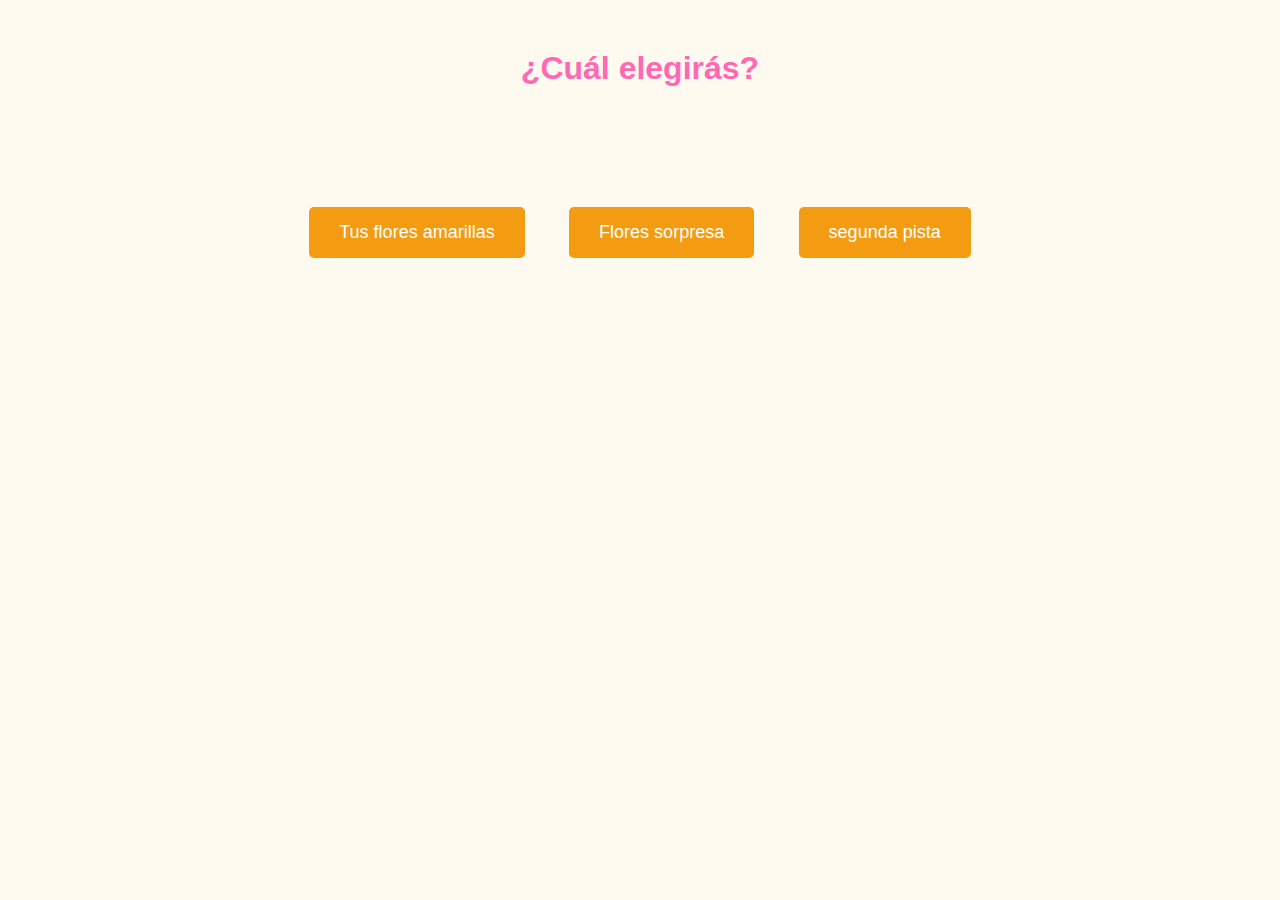
<file: index.html>
<!DOCTYPE html>
<html lang="es">
<head>
    <meta charset="UTF-8">
    <meta name="viewport" content="width=device-width, initial-scale=1.0">
    <title>Página Especial de Tulipanes</title>
    <link rel="stylesheet" href="styles.css">
</head>
<body>
    <h1>¿Cuál elegirás?</h1>
    <div class="button-container">
        <a href="flores_amarillas.html" class="boton">Tus flores amarillas</a>
        <a href="flores_sorpresa.html" class="boton">Flores sorpresa</a>
        <a href="siguiente_pista.html" class="boton">segunda pista</a>

    </div>
</body>
</html>
</file>
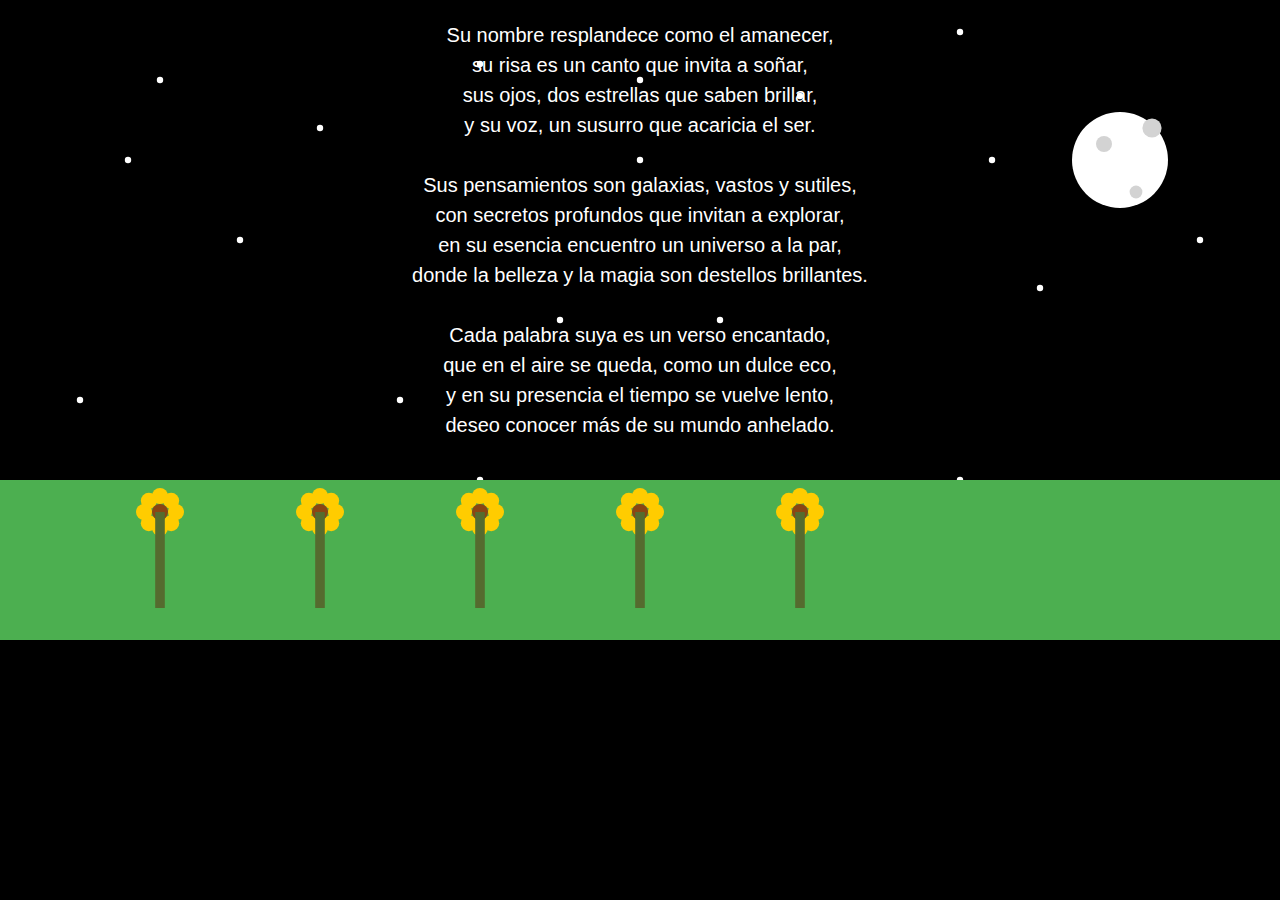
<file: flores_amarillas.html>
<!DOCTYPE html>
<html lang="es">
<head>
    <meta charset="UTF-8">
    <meta name="viewport" content="width=device-width, initial-scale=1.0">
    <title>Paisaje Espacial con Flores Amarillas</title>
    <style>
        body {
            margin: 0;
            overflow: hidden; /* Evita las barras de desplazamiento */
            font-family: Arial, sans-serif;
            text-align: center;
            background-color: black;
            color: white;
        }
        .message {
            position: absolute;
            top: 20px;
            left: 50%;
            transform: translateX(-50%);
            width: 80%;
            font-size: 20px;
            line-height: 1.5;
            z-index: 1; /* Para que el mensaje esté por encima del SVG */
            color: white;
        }
        .star {
            fill: #fff; /* Color de las estrellas */
        }
    </style>
</head>
<body>
    <div class="message">
        Su nombre resplandece como el amanecer,<br>
        su risa es un canto que invita a soñar,<br>
        sus ojos, dos estrellas que saben brillar,<br>
        y su voz, un susurro que acaricia el ser.<br><br>

        Sus pensamientos son galaxias, vastos y sutiles,<br>
        con secretos profundos que invitan a explorar,<br>
        en su esencia encuentro un universo a la par,<br>
        donde la belleza y la magia son destellos brillantes.<br><br>

        Cada palabra suya es un verso encantado,<br>
        que en el aire se queda, como un dulce eco,<br>
        y en su presencia el tiempo se vuelve lento,<br>
        deseo conocer más de su mundo anhelado.
    </div>

    <svg width="100%" height="100%" viewBox="0 0 800 400" xmlns="http://www.w3.org/2000/svg">
        <!-- Fondo Espacial -->
        <rect width="100%" height="100%" fill="black"/>
        
        <!-- Estrellas -->
        <circle class="star" cx="100" cy="50" r="2"/>
        <circle class="star" cx="200" cy="80" r="2"/>
        <circle class="star" cx="300" cy="40" r="2"/>
        <circle class="star" cx="400" cy="100" r="2"/>
        <circle class="star" cx="500" cy="60" r="2"/>
        <circle class="star" cx="600" cy="20" r="2"/>
        <circle class="star" cx="700" cy="90" r="2"/>
        <circle class="star" cx="750" cy="150" r="2"/>
        <circle class="star" cx="650" cy="180" r="2"/>
        <circle class="star" cx="450" cy="200" r="2"/>
        <circle class="star" cx="150" cy="150" r="2"/>
        <circle class="star" cx="350" cy="200" r="2"/>
        <circle class="star" cx="250" cy="250" r="2"/>
        <circle class="star" cx="600" cy="300" r="2"/>
        <circle class="star" cx="50" cy="250" r="2"/>
        <circle class="star" cx="80" cy="100" r="2"/>
        <circle class="star" cx="400" cy="50" r="2"/>
        <circle class="star" cx="620" cy="100" r="2"/>
        <circle class="star" cx="300" cy="300" r="2"/>

        <!-- Luna detallada -->
        <circle cx="700" cy="100" r="30" fill="white"/>
        <circle cx="690" cy="90" r="5" fill="#D3D3D3"/>
        <circle cx="710" cy="120" r="4" fill="#D3D3D3"/>
        <circle cx="720" cy="80" r="6" fill="#D3D3D3"/>

        <!-- Césped -->
        <rect y="300" width="100%" height="100" fill="#4CAF50"/>

        <!-- Muchas Flores Amarillas con Tallos de color marrón oscuro -->
        <g>
            <!-- Flor 1 -->
            <g transform="translate(100,320)">
                <circle cx="-10" cy="0" r="5" fill="#ffcc00"/>
                <circle cx="10" cy="0" r="5" fill="#ffcc00"/>
                <circle cx="0" cy="-10" r="5" fill="#ffcc00"/>
                <circle cx="0" cy="10" r="5" fill="#ffcc00"/>
                <circle cx="7" cy="7" r="5" fill="#ffcc00"/>
                <circle cx="-7" cy="7" r="5" fill="#ffcc00"/>
                <circle cx="7" cy="-7" r="5" fill="#ffcc00"/>
                <circle cx="-7" cy="-7" r="5" fill="#ffcc00"/>
                <circle cx="0" cy="0" r="5" fill="#8B4513"/> <!-- Centro marrón más grande -->
            </g>
            <rect x="97" y="320" width="6" height="60" fill="#556B2F"/> <!-- Tallo verde oscuro -->
        </g>

        <!-- Flor 2 -->
        <g transform="translate(200,320)">
            <circle cx="-10" cy="0" r="5" fill="#ffcc00"/>
            <circle cx="10" cy="0" r="5" fill="#ffcc00"/>
            <circle cx="0" cy="-10" r="5" fill="#ffcc00"/>
            <circle cx="0" cy="10" r="5" fill="#ffcc00"/>
            <circle cx="7" cy="7" r="5" fill="#ffcc00"/>
            <circle cx="-7" cy="7" r="5" fill="#ffcc00"/>
            <circle cx="7" cy="-7" r="5" fill="#ffcc00"/>
            <circle cx="-7" cy="-7" r="5" fill="#ffcc00"/>
            <circle cx="0" cy="0" r="5" fill="#8B4513"/> <!-- Centro marrón más grande -->
        </g>
        <rect x="197" y="320" width="6" height="60" fill="#556B2F"/>

        <!-- Flor 3 -->
        <g transform="translate(300,320)">
            <circle cx="-10" cy="0" r="5" fill="#ffcc00"/>
            <circle cx="10" cy="0" r="5" fill="#ffcc00"/>
            <circle cx="0" cy="-10" r="5" fill="#ffcc00"/>
            <circle cx="0" cy="10" r="5" fill="#ffcc00"/>
            <circle cx="7" cy="7" r="5" fill="#ffcc00"/>
            <circle cx="-7" cy="7" r="5" fill="#ffcc00"/>
            <circle cx="7" cy="-7" r="5" fill="#ffcc00"/>
            <circle cx="-7" cy="-7" r="5" fill="#ffcc00"/>
            <circle cx="0" cy="0" r="5" fill="#8B4513"/> <!-- Centro marrón más grande -->
        </g>
        <rect x="297" y="320" width="6" height="60" fill="#556B2F"/>

        <!-- Más flores -->
        <g transform="translate(400,320)">
            <circle cx="-10" cy="0" r="5" fill="#ffcc00"/>
            <circle cx="10" cy="0" r="5" fill="#ffcc00"/>
            <circle cx="0" cy="-10" r="5" fill="#ffcc00"/>
            <circle cx="0" cy="10" r="5" fill="#ffcc00"/>
            <circle cx="7" cy="7" r="5" fill="#ffcc00"/>
            <circle cx="-7" cy="7" r="5" fill="#ffcc00"/>
            <circle cx="7" cy="-7" r="5" fill="#ffcc00"/>
            <circle cx="-7" cy="-7" r="5" fill="#ffcc00"/>
            <circle cx="0" cy="0" r="5" fill="#8B4513"/> <!-- Centro marrón más grande -->
        </g>
        <rect x="397" y="320" width="6" height="60" fill="#556B2F"/>

        <g transform="translate(500,320)">
            <circle cx="-10" cy="0" r="5" fill="#ffcc00"/>
            <circle cx="10" cy="0" r="5" fill="#ffcc00"/>
            <circle cx="0" cy="-10" r="5" fill="#ffcc00"/>
            <circle cx="0" cy="10" r="5" fill="#ffcc00"/>
            <circle cx="7" cy="7" r="5" fill="#ffcc00"/>
            <circle cx="-7" cy="7" r="5" fill="#ffcc00"/>
            <circle cx="7" cy="-7" r="5" fill="#ffcc00"/>
            <circle cx="-7" cy="-7" r="5" fill="#ffcc00"/>
            <circle cx="0" cy="0" r="5" fill="#8B4513"/> <!-- Centro marrón más grande -->
        </g>
        <rect x="497" y="320" width="6" height="60" fill="#556B2F"/>

        <!-- Más flores según sea necesario -->
    </svg>
</body>
</html>
</file>
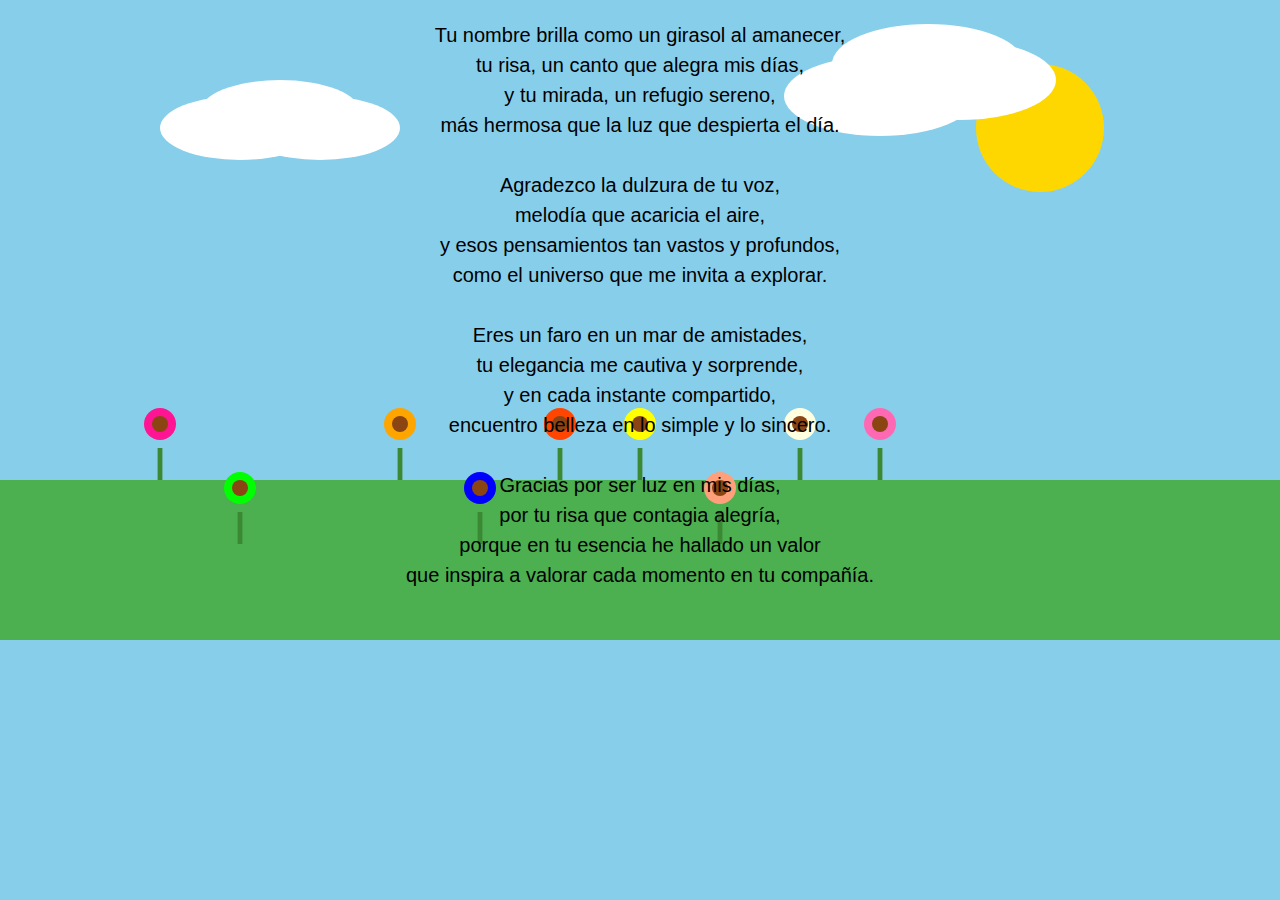
<file: flores_sorpresa.html>
<!DOCTYPE html>
<html lang="es">
<head>
    <meta charset="UTF-8">
    <meta name="viewport" content="width=device-width, initial-scale=1.0">
    <title>Paisaje de Día con Flores Sorpresa</title>
    <style>
        body {
            margin: 0;
            overflow: hidden;
            font-family: Arial, sans-serif;
            text-align: center;
            background-color: #87CEEB; /* Cielo azul */
            color: white;
        }
        .message {
            position: absolute;
            top: 20px;
            left: 50%;
            transform: translateX(-50%);
            width: 80%;
            font-size: 20px;
            line-height: 1.5;
            z-index: 1;
            color: black; /* Color del texto para contraste */
        }
    </style>
</head>
<body>
    <div class="message">
        Tu nombre brilla como un girasol al amanecer,<br>
        tu risa, un canto que alegra mis días,<br>
        y tu mirada, un refugio sereno,<br>
        más hermosa que la luz que despierta el día.<br><br>
        Agradezco la dulzura de tu voz,<br>
        melodía que acaricia el aire,<br>
        y esos pensamientos tan vastos y profundos,<br>
        como el universo que me invita a explorar.<br><br>
        Eres un faro en un mar de amistades,<br>
        tu elegancia me cautiva y sorprende,<br>
        y en cada instante compartido,<br>
        encuentro belleza en lo simple y lo sincero.<br><br>
        Gracias por ser luz en mis días,<br>
        por tu risa que contagia alegría,<br>
        porque en tu esencia he hallado un valor<br>
        que inspira a valorar cada momento en tu compañía.
    </div>

    <svg width="100%" height="100%" viewBox="0 0 800 400" xmlns="http://www.w3.org/2000/svg">
        <!-- Cielo -->
        <rect width="100%" height="100%" fill="#87CEEB"/>

        <!-- Sol -->
        <circle cx="650" cy="80" r="40" fill="#FFD700" />

        <!-- Decoración del cielo -->
        <g>
            <!-- Nubes -->
            <ellipse cx="150" cy="80" rx="50" ry="20" fill="white" />
            <ellipse cx="200" cy="80" rx="50" ry="20" fill="white" />
            <ellipse cx="175" cy="70" rx="50" ry="20" fill="white" />
            <ellipse cx="600" cy="50" rx="60" ry="25" fill="white" />
            <ellipse cx="550" cy="60" rx="60" ry="25" fill="white" />
            <ellipse cx="580" cy="40" rx="60" ry="25" fill="white" />
        </g>

        <!-- Césped -->
        <rect y="300" width="100%" height="100" fill="#4CAF50"/>

        <!-- Muchas Flores Bonitas con tallos -->
        <g>
            <!-- Flor 1 -->
            <g transform="translate(100,280)">
                <line x1="0" y1="0" x2="0" y2="20" stroke="#3B8A33" stroke-width="3"/> <!-- Tallo -->
                <circle cx="0" cy="-15" r="10" fill="#FF1493"/> <!-- Pétalos rosas -->
                <circle cx="0" cy="-15" r="5" fill="#8B4513"/> <!-- Centro marrón -->
            </g>

            <!-- Flor 2 -->
            <g transform="translate(250,280)">
                <line x1="0" y1="0" x2="0" y2="20" stroke="#3B8A33" stroke-width="3"/>
                <circle cx="0" cy="-15" r="10" fill="#FFA500"/> <!-- Pétalos naranjas -->
                <circle cx="0" cy="-15" r="5" fill="#8B4513"/>
            </g>

            <!-- Flor 3 -->
            <g transform="translate(400,280)">
                <line x1="0" y1="0" x2="0" y2="20" stroke="#3B8A33" stroke-width="3"/>
                <circle cx="0" cy="-15" r="10" fill="#FFFF00"/> <!-- Pétalos amarillos -->
                <circle cx="0" cy="-15" r="5" fill="#8B4513"/>
            </g>

            <!-- Flor 4 -->
            <g transform="translate(550,280)">
                <line x1="0" y1="0" x2="0" y2="20" stroke="#3B8A33" stroke-width="3"/>
                <circle cx="0" cy="-15" r="10" fill="#FF69B4"/> <!-- Pétalos rosas -->
                <circle cx="0" cy="-15" r="5" fill="#8B4513"/>
            </g>

            <!-- Flor 5 -->
            <g transform="translate(150,320)">
                <line x1="0" y1="0" x2="0" y2="20" stroke="#3B8A33" stroke-width="3"/>
                <circle cx="0" cy="-15" r="10" fill="#00FF00"/> <!-- Pétalos verdes -->
                <circle cx="0" cy="-15" r="5" fill="#8B4513"/>
            </g>

            <!-- Más flores para llenar el césped -->
            <g transform="translate(300,320)">
                <line x1="0" y1="0" x2="0" y2="20" stroke="#3B8A33" stroke-width="3"/>
                <circle cx="0" cy="-15" r="10" fill="#0000FF"/> <!-- Pétalos azules -->
                <circle cx="0" cy="-15" r="5" fill="#8B4513"/>
            </g>

            <g transform="translate(450,320)">
                <line x1="0" y1="0" x2="0" y2="20" stroke="#3B8A33" stroke-width="3"/>
                <circle cx="0" cy="-15" r="10" fill="#FFA07A"/> <!-- Pétalos salmón -->
                <circle cx="0" cy="-15" r="5" fill="#8B4513"/>
            </g>

            <!-- Más flores -->
            <g transform="translate(350,280)">
                <line x1="0" y1="0" x2="0" y2="20" stroke="#3B8A33" stroke-width="3"/>
                <circle cx="0" cy="-15" r="10" fill="#FF4500"/> <!-- Pétalos rojos -->
                <circle cx="0" cy="-15" r="5" fill="#8B4513"/>
            </g>

            <g transform="translate(500,280)">
                <line x1="0" y1="0" x2="0" y2="20" stroke="#3B8A33" stroke-width="3"/>
                <circle cx="0" cy="-15" r="10" fill="#FFFFE0"/> <!-- Pétalos crema -->
                <circle cx="0" cy="-15" r="5" fill="#8B4513"/>
            </g>
        </g>
    </svg>
</body>
</html>
</file>
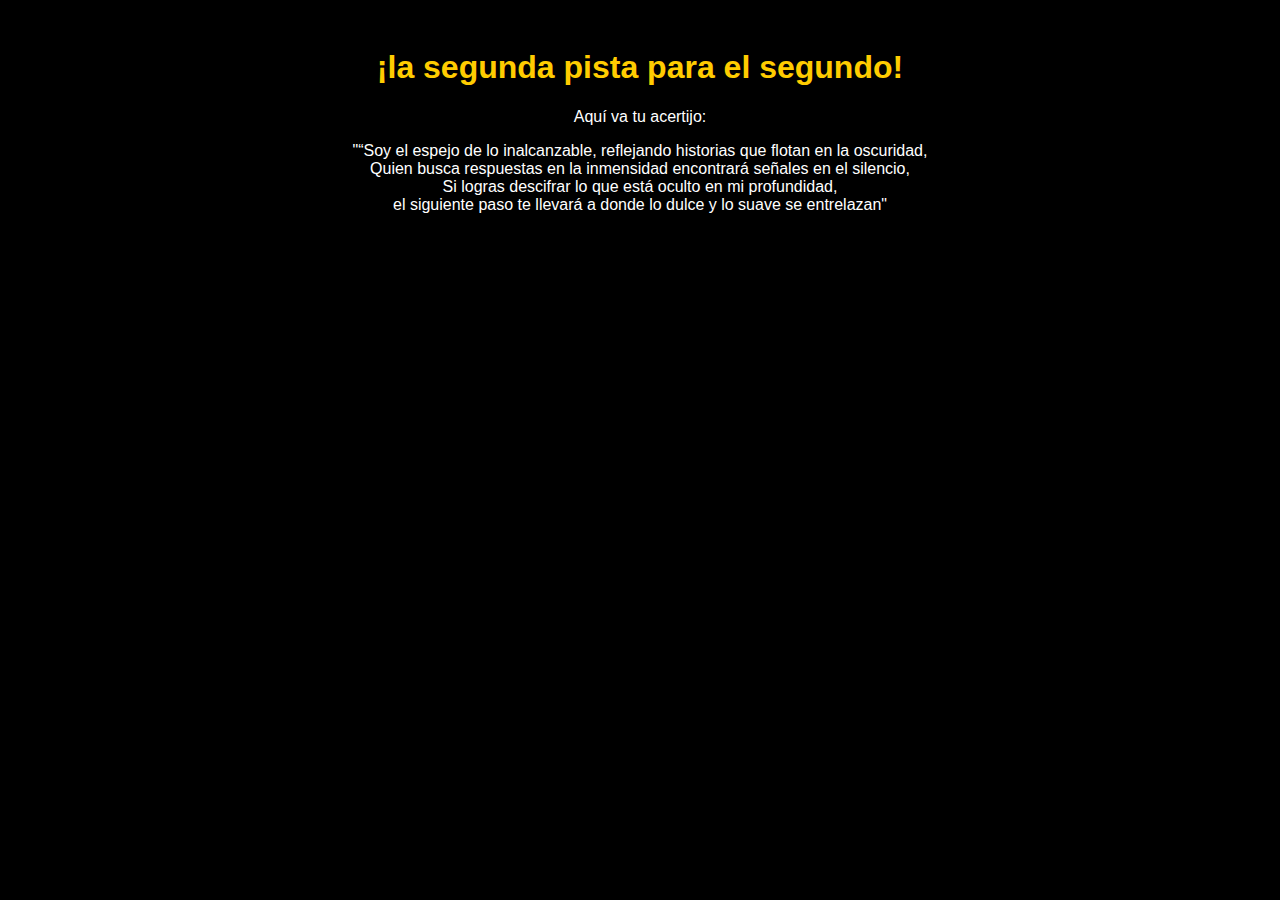
<file: siguiente_pista.html>
<!DOCTYPE html>
<html lang="es">
<head>
    <meta charset="UTF-8">
    <meta name="viewport" content="width=device-width, initial-scale=1.0">
    <title>Easter Egg - Acertijo</title>
    <style>
        body {
            background-color: black;
            color: white;
            font-family: Arial, sans-serif;
            text-align: center;
            padding: 20px;
        }
        h1 {
            color: #ffcc00;
        }
    </style>
</head>
<body>
    <h1>¡la segunda pista para el segundo!</h1>
    <p>Aquí va tu acertijo:</p>
    <p>
        "“Soy el espejo de lo inalcanzable, reflejando historias que flotan en la oscuridad,<br>
        Quien busca respuestas en la inmensidad encontrará señales en el silencio,<br>
        Si logras descifrar lo que está oculto en mi profundidad,<br>
        el siguiente paso te llevará a donde lo dulce y lo suave se entrelazan"
    </p>
</body>
</html>
</file>
<file: styles.css>
body {
    font-family: 'Arial', sans-serif;
    background-color: #fffaf0;
    text-align: center;
    color: #333;
    margin: 0;
    padding: 0;
}

h1 {
    color: #ff69b4;
    margin-top: 50px;
}

.button-container {
    margin-top: 100px;
}

.boton {
    display: inline-block;
    background-color: #f39c12;
    color: white;
    padding: 15px 30px;
    margin: 20px;
    text-decoration: none;
    font-size: 18px;
    border-radius: 5px;
    transition: background-color 0.3s ease;
}

.boton:hover {
    background-color: #e67e22;
}
</file>
